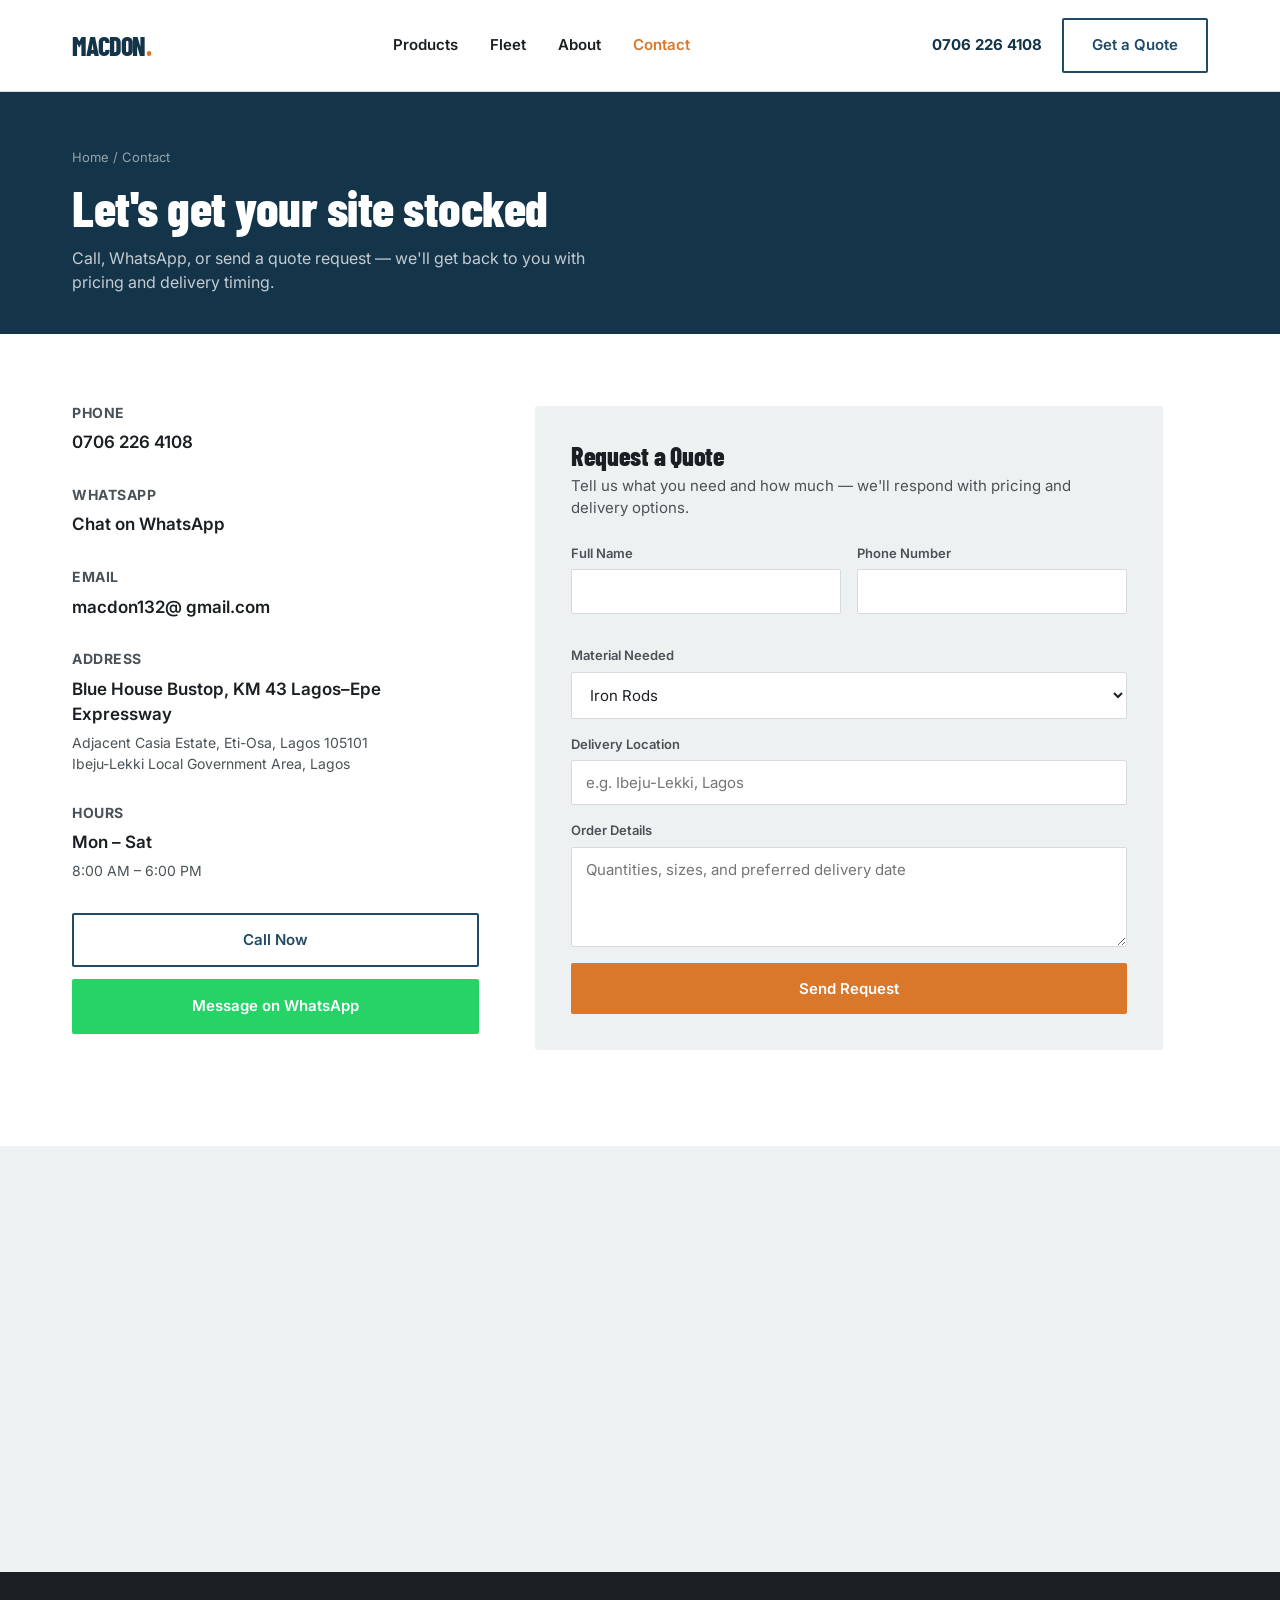
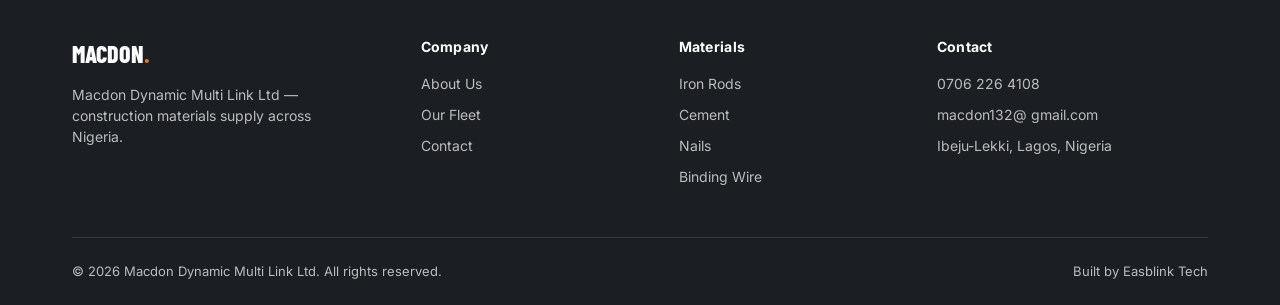
<file: contact.html>
<!DOCTYPE html>
<html lang="en">
<head>
<meta charset="UTF-8">
<meta name="viewport" content="width=device-width, initial-scale=1.0">
<title>Contact Us | Macdon Steel &amp; Building Materials</title>
<meta name="description" content="Get in touch with Macdon Dynamic Multi Link for quotes, bulk orders and delivery scheduling.">
<link rel="preconnect" href="https://fonts.googleapis.com">
<link rel="preconnect" href="https://fonts.gstatic.com" crossorigin>
<link href="https://fonts.googleapis.com/css2?family=Barlow+Condensed:wght@600;700;800&family=Inter:wght@400;500;600;700&display=swap" rel="stylesheet">
<style>
  :root{
    --ink:#1B1F23;
    --ink-soft:#4A5257;
    --paper:#FFFFFF;
    --surface:#EEF1F2;
    --steel:#1F4B66;
    --steel-dark:#14344A;
    --accent:#D9772B;
    --accent-dark:#B85F1E;
    --line:#D7DBDD;
  }

  *{box-sizing:border-box;margin:0;padding:0;}
  html{scroll-behavior:smooth;}
  body{
    font-family:'Inter',sans-serif;
    color:var(--ink);
    background:var(--paper);
    line-height:1.5;
    -webkit-font-smoothing:antialiased;
  }
  img{max-width:100%;display:block;}
  a{color:inherit;text-decoration:none;}
  ul{list-style:none;}

  h1,h2,h3{
    font-family:'Barlow Condensed',sans-serif;
    font-weight:800;
    line-height:1.05;
    letter-spacing:-0.01em;
    color:var(--ink);
  }

  .wrap{max-width:1200px;margin:0 auto;padding:0 32px;}

  .btn{
    display:inline-flex;align-items:center;gap:8px;
    padding:14px 28px;font-family:'Inter',sans-serif;font-weight:600;
    font-size:15px;border-radius:2px;border:2px solid transparent;cursor:pointer;
  }
  .btn-primary{background:var(--accent);color:#fff;}
  .btn-primary:hover{background:var(--accent-dark);}
  .btn-outline-dark{border-color:var(--steel);color:var(--steel);}
  .btn-outline-dark:hover{background:var(--steel);color:#fff;}
  .btn-block{width:100%;justify-content:center;}
  .btn-whatsapp{background:#25D366;color:#fff;}
  .btn-whatsapp:hover{background:#1DA851;}

  /* Header */
  header{position:sticky;top:0;z-index:100;background:var(--paper);border-bottom:1px solid var(--line);}
  .nav{display:flex;align-items:center;justify-content:space-between;padding:18px 32px;max-width:1200px;margin:0 auto;}
  .logo{font-family:'Barlow Condensed',sans-serif;font-weight:800;font-size:26px;letter-spacing:-0.02em;color:var(--steel-dark);}
  .logo span{color:var(--accent);}
  .nav-links{display:flex;gap:32px;font-weight:600;font-size:15px;}
  .nav-links a:hover{color:var(--steel);}
  .nav-links a.active{color:var(--accent);}
  .nav-cta{display:flex;align-items:center;gap:20px;}
  .nav-phone{font-weight:700;font-size:15px;color:var(--steel-dark);}
  @media(max-width:820px){.nav-links{display:none;}}

  /* Page banner */
  .page-banner{background:var(--steel-dark);padding:56px 0 40px;}
  .breadcrumb{font-size:13px;color:rgba(255,255,255,0.55);margin-bottom:14px;}
  .breadcrumb a:hover{color:#fff;}
  .page-banner h1{color:#fff;font-size:clamp(32px,5vw,50px);}
  .page-banner p{color:rgba(255,255,255,0.75);max-width:520px;margin-top:12px;font-size:16px;}

  /* Contact section */
  .contact{padding:72px 0 96px;}
  .contact-grid{
    display:grid;
    grid-template-columns:0.9fr 1.1fr;
    gap:56px;
  }

  /* Info column */
  .info-block{margin-bottom:32px;}
  .info-block h3{font-size:14px;text-transform:uppercase;letter-spacing:0.04em;color:var(--ink-soft);margin-bottom:10px;font-family:'Inter',sans-serif;font-weight:700;}
  .info-block p{font-size:17px;font-weight:600;color:var(--ink);}
  .info-block .sub{font-size:14px;font-weight:400;color:var(--ink-soft);margin-top:4px;}
  .contact-actions{display:flex;flex-direction:column;gap:12px;margin-top:8px;}

  /* Form */
  .form-card{
    background:var(--surface);
    padding:36px;
    border-radius:2px;
  }
  .form-card h2{font-size:26px;margin-bottom:6px;}
  .form-card > p{color:var(--ink-soft);font-size:15px;margin-bottom:24px;}
  .form-row{display:grid;grid-template-columns:1fr 1fr;gap:16px;margin-bottom:16px;}
  .field{display:flex;flex-direction:column;gap:6px;margin-bottom:16px;}
  .field label{font-size:13px;font-weight:600;color:var(--ink-soft);}
  .field input,.field select,.field textarea{
    padding:12px 14px;
    border:1px solid var(--line);
    border-radius:2px;
    font-family:'Inter',sans-serif;
    font-size:15px;
    background:#fff;
    color:var(--ink);
  }
  .field input:focus,.field select:focus,.field textarea:focus{
    outline:2px solid var(--steel);
    outline-offset:1px;
  }
  .field textarea{resize:vertical;min-height:100px;}
  @media(max-width:600px){
    .contact-grid{grid-template-columns:1fr;}
    .form-row{grid-template-columns:1fr;}
  }

  /* Map */
  .map-section{background:var(--surface);}
  .map-frame{
    width:100%;
    height:420px;
    border:0;
    filter:grayscale(15%);
  }

  /* Footer */
  footer{background:var(--ink);color:rgba(255,255,255,0.7);padding:64px 0 24px;}
  .footer-grid{display:grid;grid-template-columns:1.4fr 1fr 1fr 1.2fr;gap:32px;padding-bottom:40px;border-bottom:1px solid rgba(255,255,255,0.12);}
  .footer-logo{font-family:'Barlow Condensed',sans-serif;font-weight:800;font-size:24px;color:#fff;margin-bottom:12px;}
  .footer-logo span{color:var(--accent);}
  footer h4{color:#fff;font-size:14px;font-weight:700;margin-bottom:16px;letter-spacing:0.02em;}
  footer ul li{margin-bottom:10px;font-size:14px;}
  footer ul li a:hover{color:#fff;}
  .footer-bottom{display:flex;justify-content:space-between;padding-top:24px;font-size:13px;flex-wrap:wrap;gap:12px;}
  @media(max-width:820px){.footer-grid{grid-template-columns:1fr 1fr;}}
</style>
</head>
<body>

<header>
  <div class="nav">
    <div class="logo">MACDON<span>.</span></div>
    <nav class="nav-links">
      <a href="products.html">Products</a>
      <a href="index.html#fleet">Fleet</a>
      <a href="about.html">About</a>
      <a href="contact.html" class="active">Contact</a>
    </nav>
    <div class="nav-cta">
      <a href="tel:+2347062264108" class="nav-phone">0706 226 4108</a>
      <a href="contact.html" class="btn btn-outline-dark">Get a Quote</a>
    </div>
  </div>
</header>

<div class="page-banner">
  <div class="wrap">
    <div class="breadcrumb"><a href="index.html">Home</a> / Contact</div>
    <h1>Let's get your site stocked</h1>
    <p>Call, WhatsApp, or send a quote request — we'll get back to you with pricing and delivery timing.</p>
  </div>
</div>

<section class="contact">
  <div class="wrap contact-grid">

    <div class="info-col">
      <div class="info-block">
        <h3>Phone</h3>
        <p><a href="tel:+2347062264108">0706 226 4108</a></p>
      </div>
      <div class="info-block">
        <h3>WhatsApp</h3>
        <p><a href="https://wa.me/2347062264108" target="_blank" rel="noopener">Chat on WhatsApp</a></p>
      </div>
      <div class="info-block">
        <h3>Email</h3>
        <p><a href="mailto:macdon132@ gmail.com">macdon132@ gmail.com</a></p>
      </div>
      <div class="info-block">
        <h3>Address</h3>
        <p>Blue House Bustop, KM 43 Lagos–Epe Expressway</p>
        <p class="sub">Adjacent Casia Estate, Eti-Osa, Lagos 105101<br>Ibeju-Lekki Local Government Area, Lagos</p>
      </div>
      <div class="info-block">
        <h3>Hours</h3>
        <p>Mon – Sat</p>
        <p class="sub">8:00 AM – 6:00 PM</p>
      </div>
      <div class="contact-actions">
        <a href="tel:+2347062264108" class="btn btn-outline-dark btn-block">Call Now</a>
        <a href="https://wa.me/2347062264108" target="_blank" rel="noopener" class="btn btn-whatsapp btn-block">Message on WhatsApp</a>
      </div>
    </div>

    <div class="form-card">
      <h2>Request a Quote</h2>
      <p>Tell us what you need and how much — we'll respond with pricing and delivery options.</p>
      <form>
        <div class="form-row">
          <div class="field">
            <label for="name">Full Name</label>
            <input type="text" id="name" name="name" required>
          </div>
          <div class="field">
            <label for="phone">Phone Number</label>
            <input type="tel" id="phone" name="phone" required>
          </div>
        </div>
        <div class="field">
          <label for="material">Material Needed</label>
          <select id="material" name="material">
            <option>Iron Rods</option>
            <option>Cement</option>
            <option>Nails</option>
            <option>Binding Wire</option>
            <option>Blocks</option>
            <option>Roofing Sheets</option>
            <option>Other / Mixed Order</option>
          </select>
        </div>
        <div class="field">
          <label for="location">Delivery Location</label>
          <input type="text" id="location" name="location" placeholder="e.g. Ibeju-Lekki, Lagos">
        </div>
        <div class="field">
          <label for="message">Order Details</label>
          <textarea id="message" name="message" placeholder="Quantities, sizes, and preferred delivery date"></textarea>
        </div>
        <button type="submit" class="btn btn-primary btn-block">Send Request</button>
      </form>
    </div>

  </div>
</section>

<section class="map-section">
  <iframe
    class="map-frame"
    src="https://www.google.com/maps?q=Blue+House+Bustop,+KM+43+Lagos-Epe+Expressway,+adjacent+Casia+Estate,+Eti-Osa,+Lagos+105101,+Nigeria&output=embed"
    allowfullscreen=""
    loading="lazy"
    referrerpolicy="no-referrer-when-downgrade">
  </iframe>
</section>

<footer>
  <div class="wrap">
    <div class="footer-grid">
      <div>
        <div class="footer-logo">MACDON<span>.</span></div>
        <p style="font-size:14px;max-width:260px;">Macdon Dynamic Multi Link Ltd — construction materials supply across Nigeria.</p>
      </div>
      <div>
        <h4>Company</h4>
        <ul>
          <li><a href="about.html">About Us</a></li>
          <li><a href="index.html#fleet">Our Fleet</a></li>
          <li><a href="contact.html">Contact</a></li>
        </ul>
      </div>
      <div>
        <h4>Materials</h4>
        <ul>
          <li><a href="products.html">Iron Rods</a></li>
          <li><a href="products.html">Cement</a></li>
          <li><a href="products.html">Nails</a></li>
          <li><a href="products.html">Binding Wire</a></li>
        </ul>
      </div>
      <div>
        <h4>Contact</h4>
        <ul>
          <li>0706 226 4108</li>
          <li>macdon132@ gmail.com</li>
          <li>Ibeju-Lekki, Lagos, Nigeria</li>
        </ul>
      </div>
    </div>
    <div class="footer-bottom">
      <span>&copy; 2026 Macdon Dynamic Multi Link Ltd. All rights reserved.</span>
      <span>Built by Easblink Tech</span>
    </div>
  </div>
</footer>

</body>
</html>
</file>
